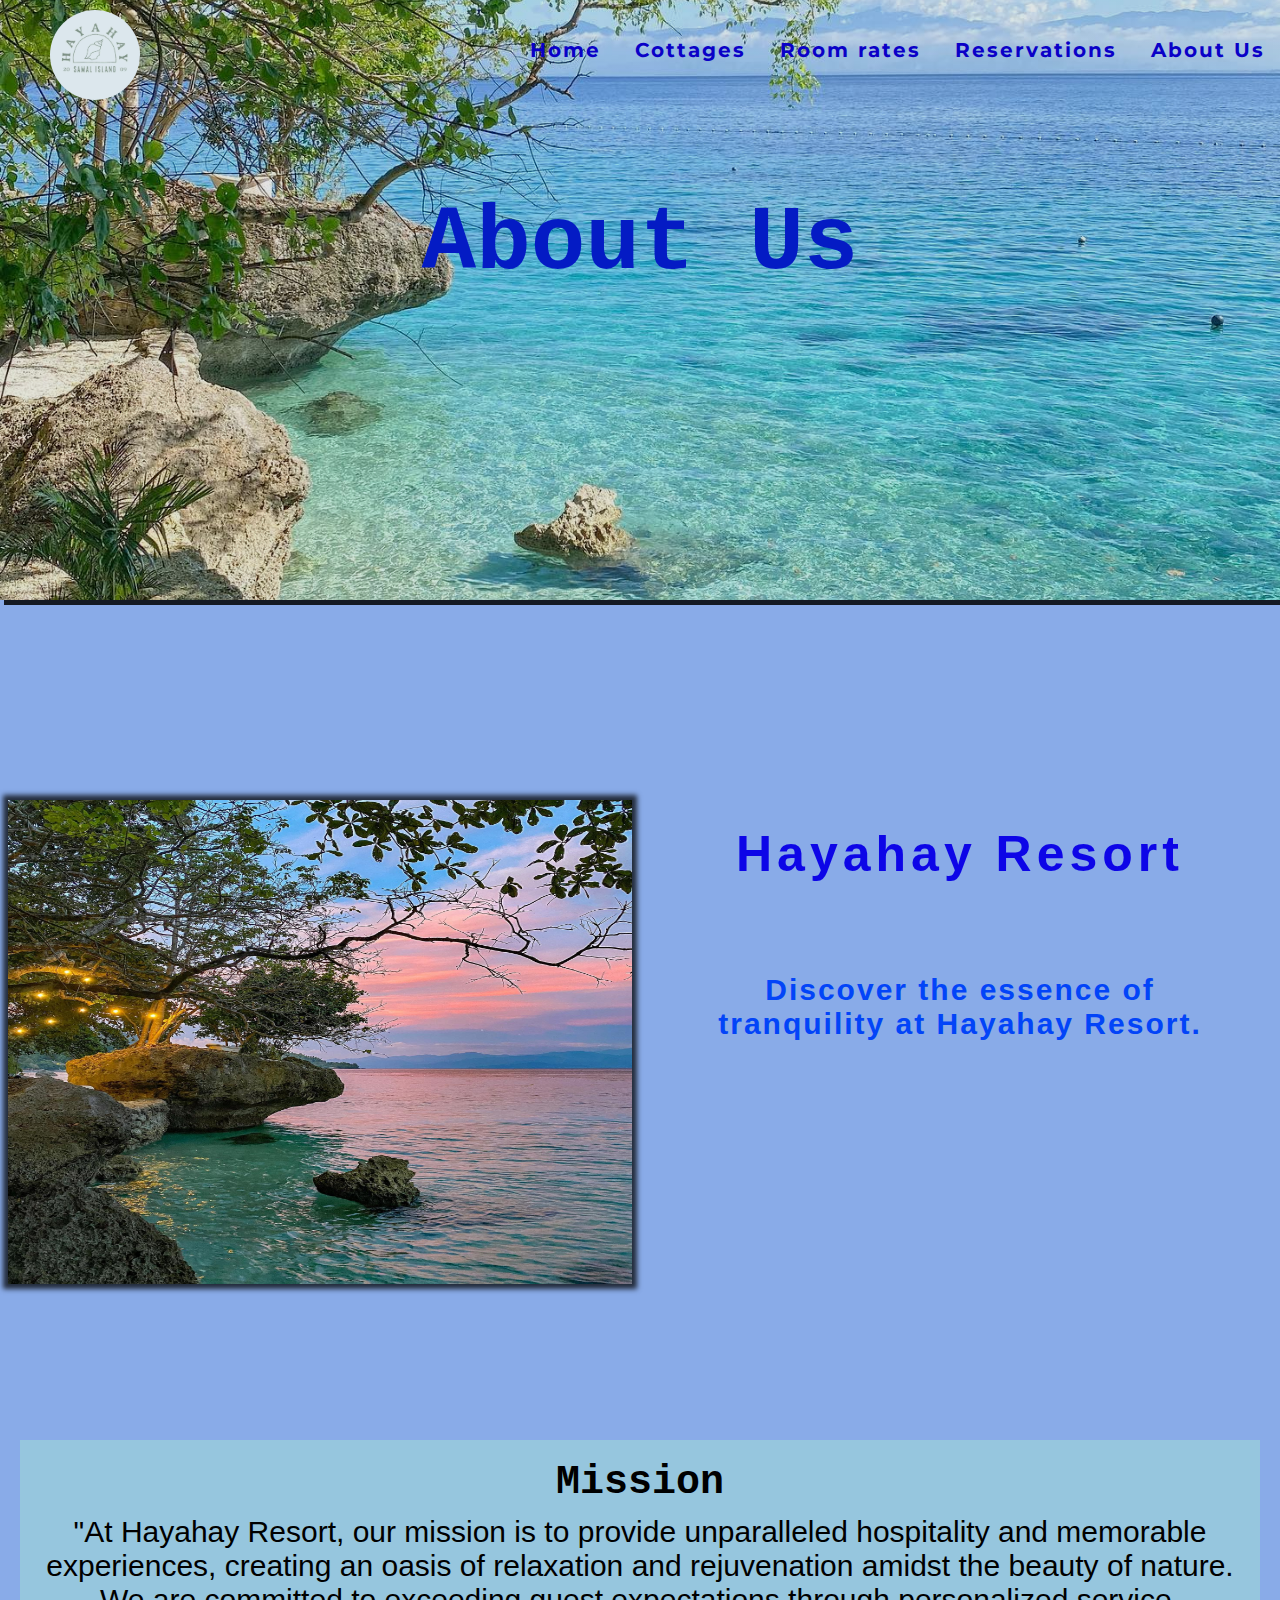
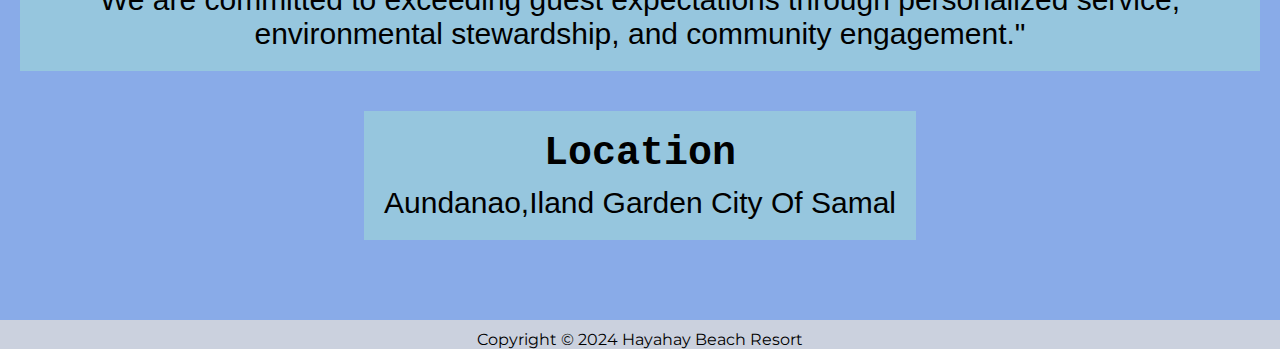
<file: pages/about.html>
<!DOCTYPE html>
<html lang="en">

<head>
    <meta charset="UTF-8">
    <meta http-equiv="X-UA-Compatible" content="IE=edge">
    <meta name="viewport" content="width=device-width, initial-scale=1.0">
    <title>Hayahay Resort::About</title>
    <link rel="stylesheet" href="https://cdnjs.cloudflare.com/ajax/libs/animate.css/4.1.1/animate.min.css" />
    <link href="https://fonts.googleapis.com/css2?family=Montserrat:wght@400;500;700&display=swap" rel="stylesheet">
    <link href="https://fonts.googleapis.com/css2?family=Bebas+Neue&display=swap" rel="stylesheet">
    <link rel="stylesheet" href="../css/about.css">
</head>

<body>
    <header class="header-about">
        <div class="nav-area">
            <div class="logo">
                <img src="../images/hero.jpg" alt="">
                <h3>
                    Hayahay Resort
                </h3>
            </div>
        </div>
        <ul class="menu-area">
            <li><a href="../index.html">Home</a></li>
            <li><a href="../pages/cottages.html">Cottages</a></li>
            <li><a href="../pages/room-rates.html">Room rates</a></li>
            <li><a href="../pages/reservations.html">Reservations</a></li>
            <li><a href="../pages/about.html">About Us</a></li>
        </ul>

        <div class="about-content">
            <h1 class="animate__animated animate__bounce">About Us</h1>

    </header>

    <main>
        <section class="about-section1">
            <div class="section-img">
                <img src="../images/about/1.jpg" alt="">
            </div>
            <div class="section-content">
                <div class="section-description">
                    <h1>
                        Hayahay Resort
                    </h1>
                    <p>Discover the essence of tranquility at Hayahay Resort.
                    </p>
                </div>
            </div>
        </section>
        <section>
            <div class="about-history">
                <div class="history-content">
                    <div class="history-description">
                        <h1>Mission</h1>
                        <p>"At Hayahay Resort, our mission is to provide unparalleled hospitality and memorable
                            experiences, creating an oasis of relaxation and rejuvenation amidst the beauty of nature.
                            We are committed to exceeding guest expectations through personalized service, environmental
                            stewardship, and community engagement."</p>
                    </div>
                </div>

                <div class="history-content">
                    <div class="history-description">
                        <h1>Location</h1>
                            <p>Aundanao,Iland Garden City Of Samal</p>
                    </div>
                </div>
            </div>

            <div id="map-container">
            </div>
        </section>

        <!-- footer start in here -->
        <footer>
            Copyright &copy; 2024 Hayahay Beach Resort<br>
        </footer>

</body>

</html>
</file>
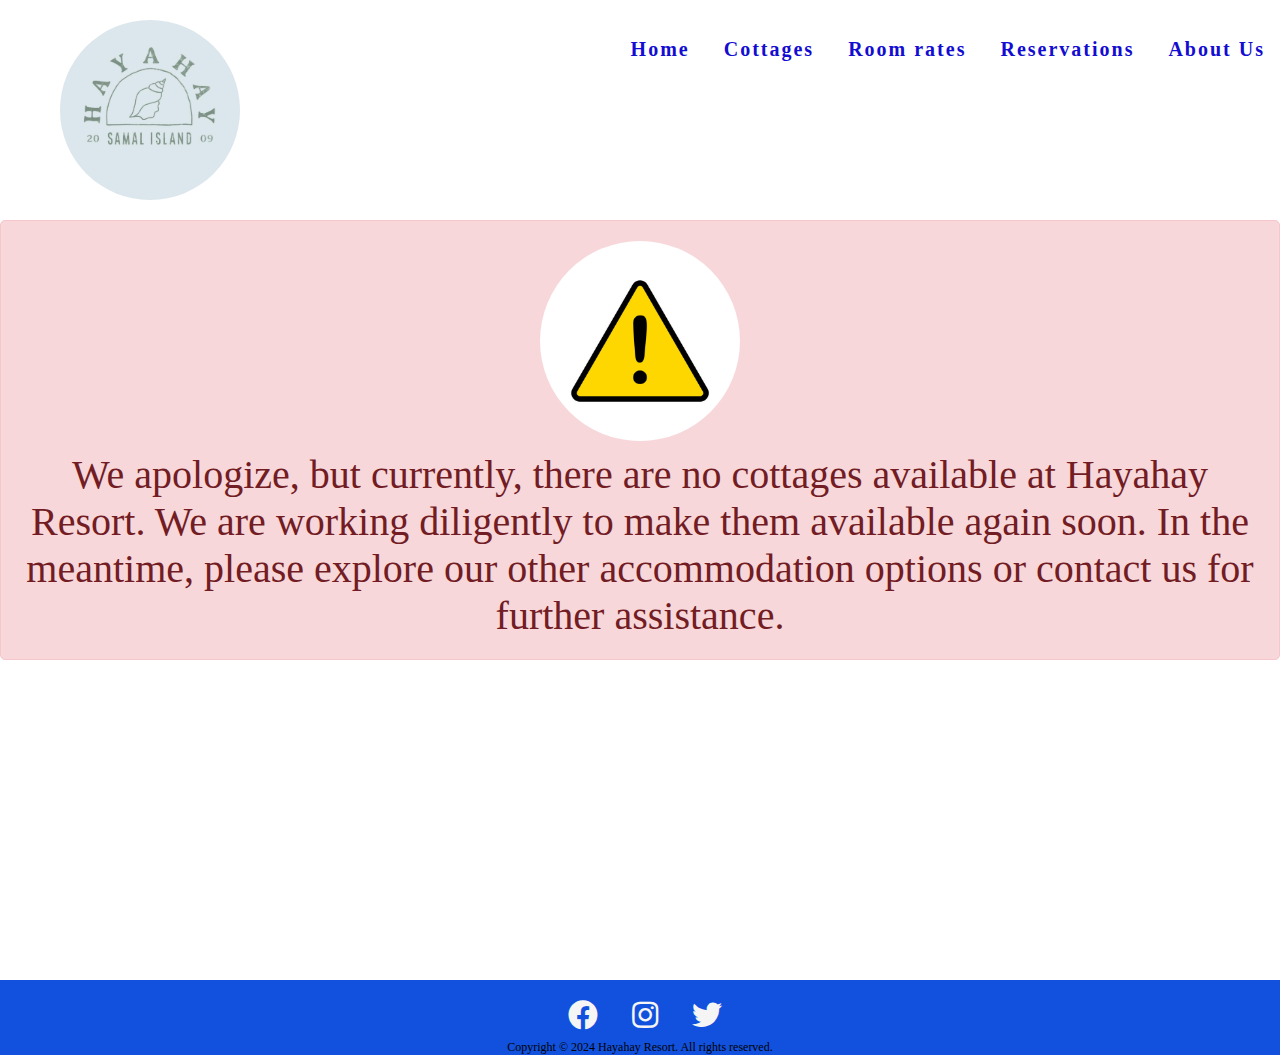
<file: pages/cottages.html>
<!DOCTYPE html>
<html lang="en">

<head>
    <meta charset="UTF-8">
    <meta name="viewport" content="width=device-width, initial-scale=1.0">
    <link rel="stylesheet" href="../css/cottages.css">
    <link rel="stylesheet" href="https://cdnjs.cloudflare.com/ajax/libs/animate.css/4.1.1/animate.min.css" />
    <link rel="stylesheet" href="//use.fontawesome.com/releases/v5.0.7/css/all.css">
    <link rel="stylesheet" href="https://use.fontawesome.com/releases/v5.0.7/css/all.css">
    <link href="https://fonts.googleapis.com/css2?family=Montserrat:wght@400;500;700&display=swap" rel="stylesheet">
    <link href="https://fonts.googleapis.com/css2?family=Bebas+Neue&display=swap" rel="stylesheet">
    <title>Hayahay Resort::Cottages</title>
</head>

<body>
    <!--====== header start in here ==========-->
    <header>
        <div class="nav-area">
            <div class="logo">
                <img src="../images/hero.jpg" alt="">
                <h3>
                  Hayahay Resort
                </h3>
            </div>
            <ul class="menu-area">
                <li><a href="../index.html">Home</a></li>
                <li><a href="../pages/cottages.html">Cottages</a></li>
                <li><a href="../pages/room-rates.html">Room rates</a></li>
                <li><a href="../pages/reservations.html">Reservations</a></li>
                <li><a href="../pages/about.html">About Us</a></li>
            </ul>
        </div>
    </header>
 <!--====== header end in here ==========-->


    <!--====== main start in here ==========-->
    <div class="message-container">
        <img class="animate__animated animate__lightSpeedInRight" src="../images/cottages/none.png" alt="">
        <p class="animate__animated animate__lightSpeedInLeft">We apologize, but currently, there are no cottages available at Hayahay Resort. We are working diligently to make them available again soon. In the meantime, please explore our other accommodation options or contact us for further assistance.</p>
      </div>
      

    <!--====== footer start in here ==========-->
    <footer>
        <div class="social-icons">
            <a href="#"><i class="fab fa-facebook"></i></a>
            <a href="#"><i class="fab fa-instagram"></i></a>
            <a href="#"><i class="fab fa-twitter"></i></a>
        </div>
        <p>Copyright © <span id="currentYear">2024</span> Hayahay Resort. All rights reserved.</p>
    </footer>
    <!--======= footer end in here ==========-->

</body>

</html>
</file>
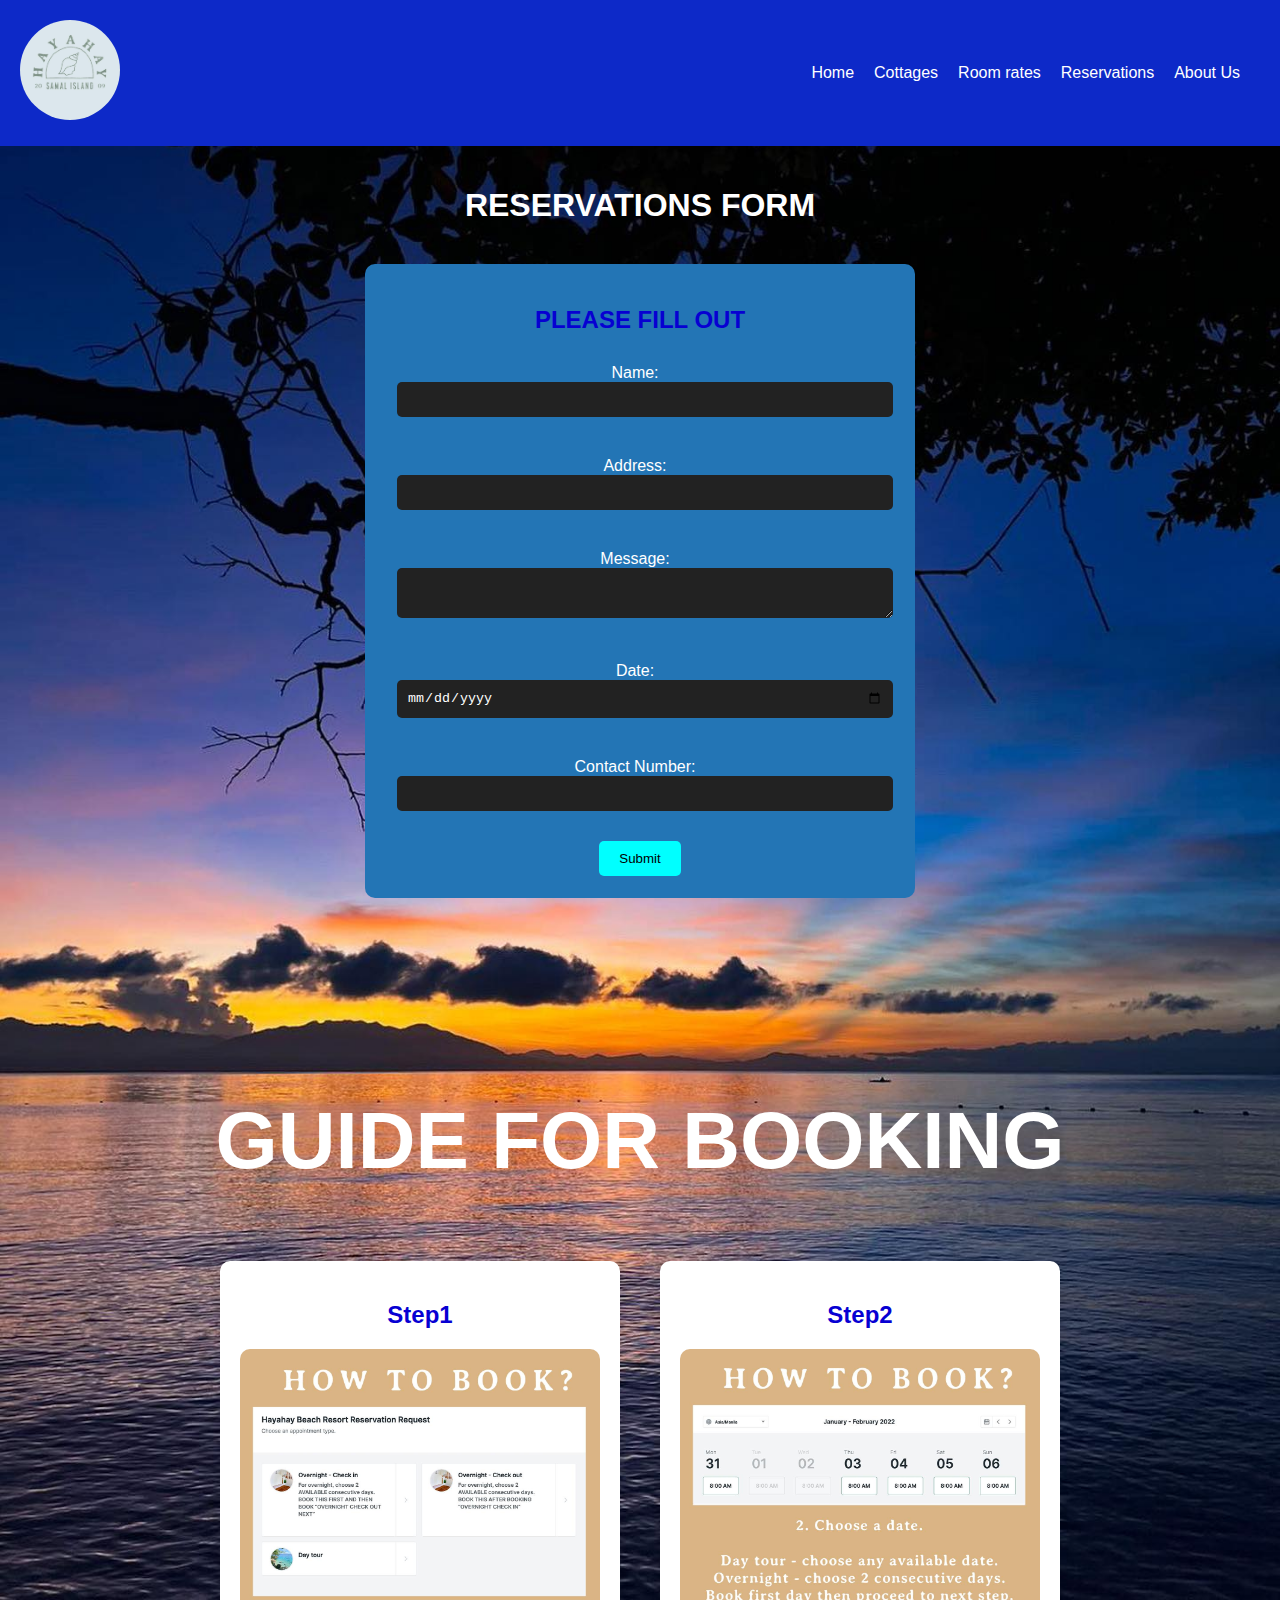
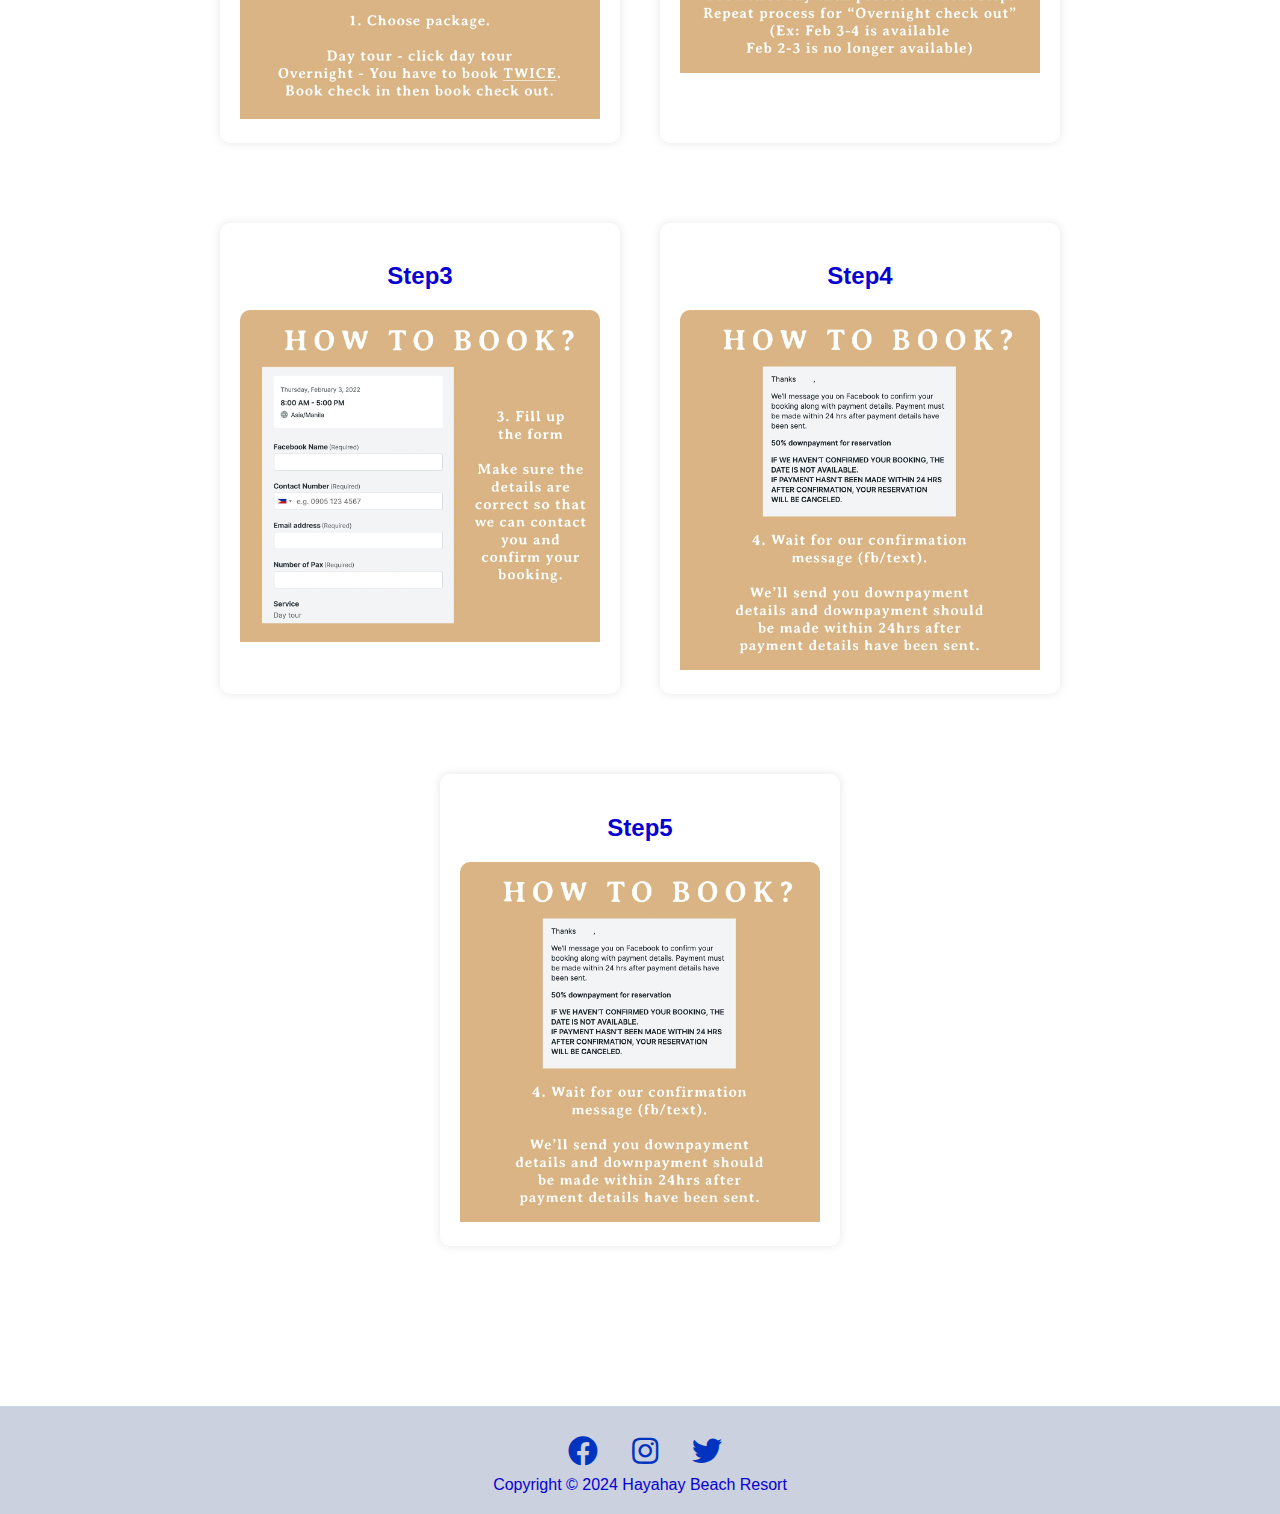
<file: pages/reservations.html>
<!DOCTYPE html>
<html lang="en">
<!-- divinectorweb.com -->

<head>
  <meta charset="UTF-8">
  <meta http-equiv="X-UA-Compatible" content="IE=edge">
  <meta name="viewport" content="width=device-width, initial-scale=1.0">
  <title>Hayahay Resort::Reservation</title>
  <link rel="stylesheet" href="https://cdnjs.cloudflare.com/ajax/libs/animate.css/4.1.1/animate.min.css" />
  <link rel="stylesheet" href="//use.fontawesome.com/releases/v5.0.7/css/all.css">
  <link rel="stylesheet" href="https://use.fontawesome.com/releases/v5.0.7/css/all.css">
  <link href="https://fonts.googleapis.com/css2?family=Montserrat:wght@400;500;700&display=swap" rel="stylesheet">
  <link href="https://fonts.googleapis.com/css2?family=Bebas+Neue&display=swap" rel="stylesheet">
  <link rel="stylesheet" href="../css/reservation.css">
</head>

<body>
  <div class="nav-area">
    <div class="logo">
      <img src="../images/hero.jpg" alt="">
      <h3>
        Hayahay Resort
      </h3>
    </div>
    <ul class="menu-area">
      <li><a href="../index.html">Home</a></li>
      <li><a href="../pages/cottages.html">Cottages</a></li>
      <li><a href="../pages/room-rates.html">Room rates</a></li>
      <li><a href="../pages/reservations.html">Reservations</a></li>
      <li><a href="../pages/about.html">About Us</a></li>
    </ul>
  </div>
  <main class="wrapper">
    <div class="wrapper-content">
      <h1>RESERVATIONS FORM</h1>
    </div>

    <div class="container">
      <form action="#" method="POST" class="neon-border">
        <h2>PLEASE FILL OUT</h2>
        <div class="form-group">
          <label for="name">Name:</label>
          <input type="text" id="name" name="name" required>
        </div>
        <div class="form-group">
          <label for="address">Address:</label>
          <input type="text" id="address" name="address" required>
        </div>
        <div class="form-group">
          <label for="message">Message:</label>
          <textarea id="message" name="message" required></textarea>
        </div>
        <div class="form-group">
          <label for="date">Date:</label>
          <input type="date" id="date" name="date" required>
        </div>
        <div class="form-group">
          <label for="contact">Contact Number:</label>
          <input type="tel" id="contact" name="contact" required>
        </div>
        <button type="submit">Submit</button>
      </form>
    </div>

    <section class="wrapper1">
      <div class="wrapper-content1">
        <h1>GUIDE FOR BOOKING</h1>
      </div>
      <div class="guide-container">

        <div class="guides">
          <h2>Step1</h2>
          <img src="../images/booking/1.jpg" alt="">
        </div>

        <div class="guides">
          <h2>Step2</h2>
          <img src="../images/booking/2.jpg" alt="">
        </div>

        <div class="guides">
          <h2>Step3</h2>
          <img src="../images/booking/3.jpg" alt="">
        </div>

        <div class="guides">
          <h2>Step4</h2>
          <img src="../images/booking/4.jpg" alt="">
        </div>

        <div class="guides">
          <h2>Step5</h2>
          <img src="../images/booking/4.jpg" alt="">
        </div>

      </div>
    </section>
  </main>

  <!-- footer start in here -->
  <footer>
    <div class="social-icons">
      <a href="#"><i class="fab fa-facebook"></i></a>
      <a href="#"><i class="fab fa-instagram"></i></a>
      <a href="#"><i class="fab fa-twitter"></i></a>
  </div>
    Copyright &copy; 2024 Hayahay Beach Resort<br><a href=""></a>
  </footer>

</body>

</html>
</file>
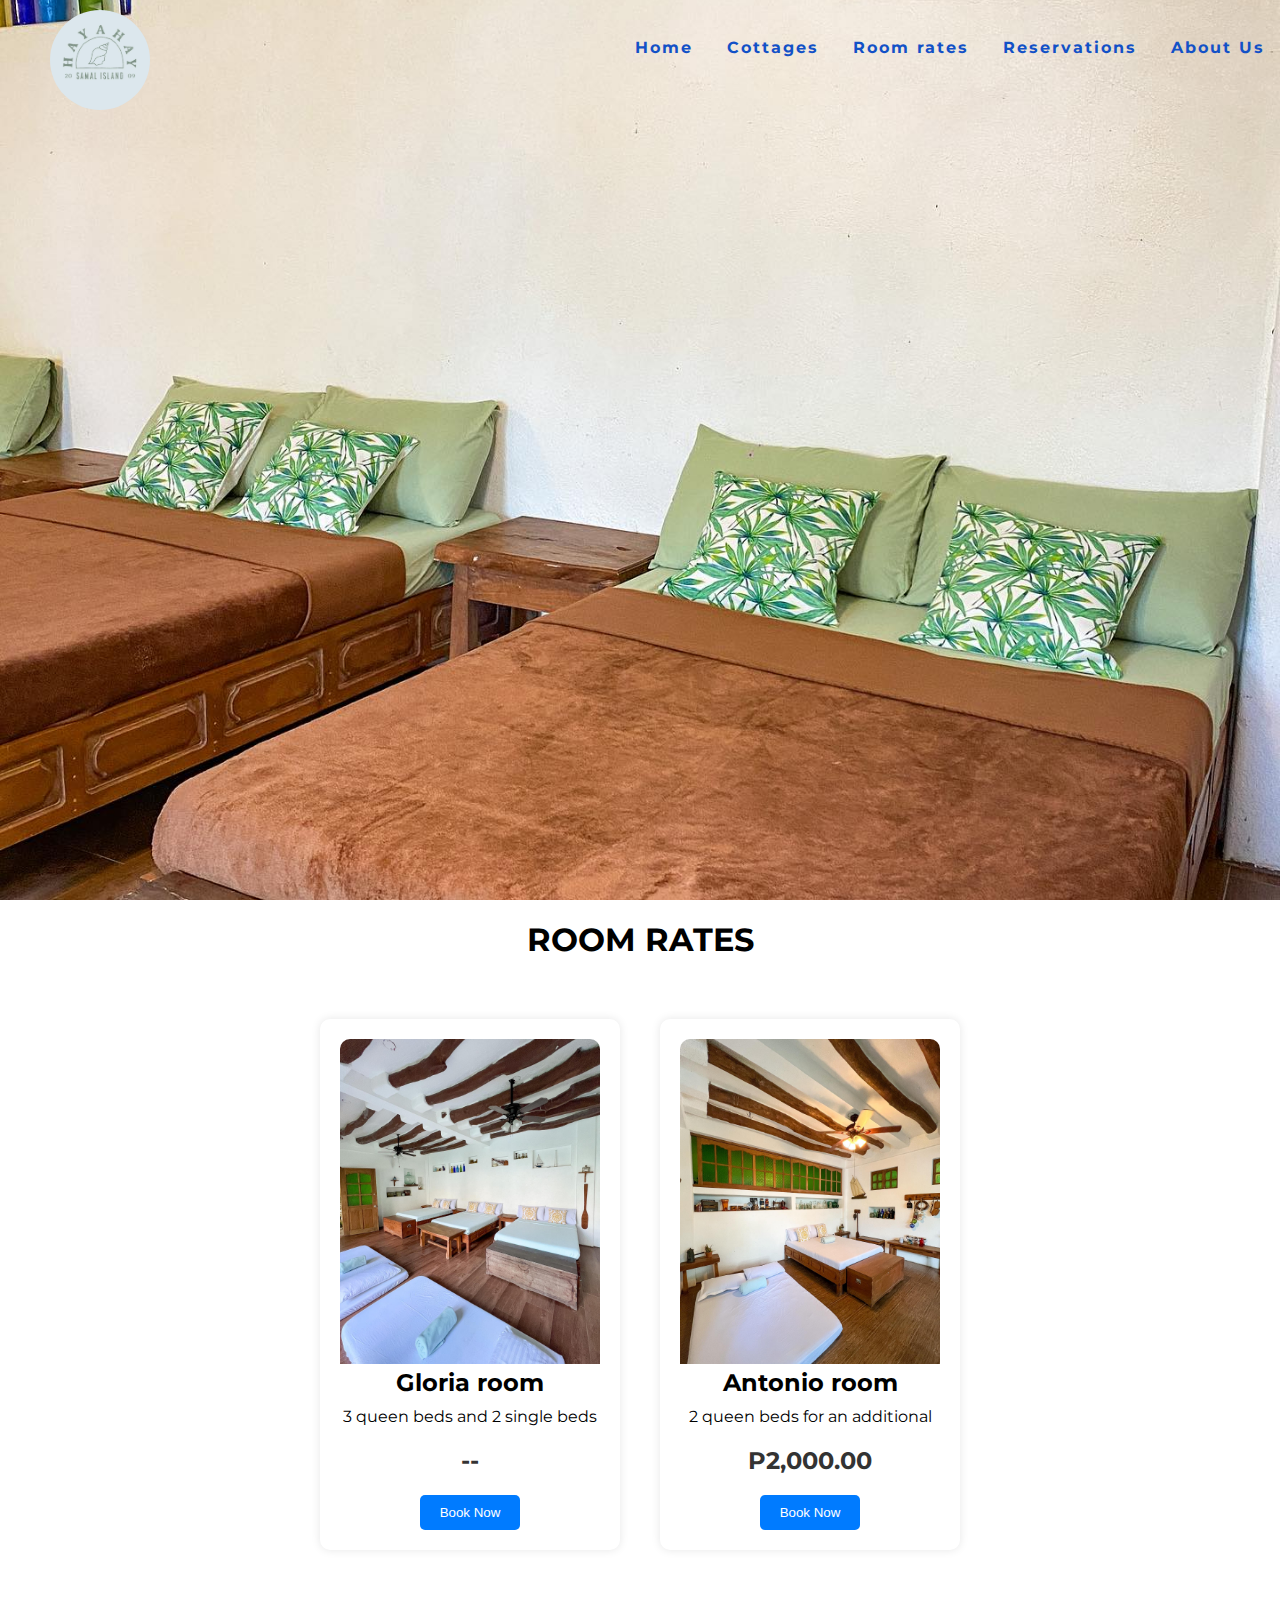
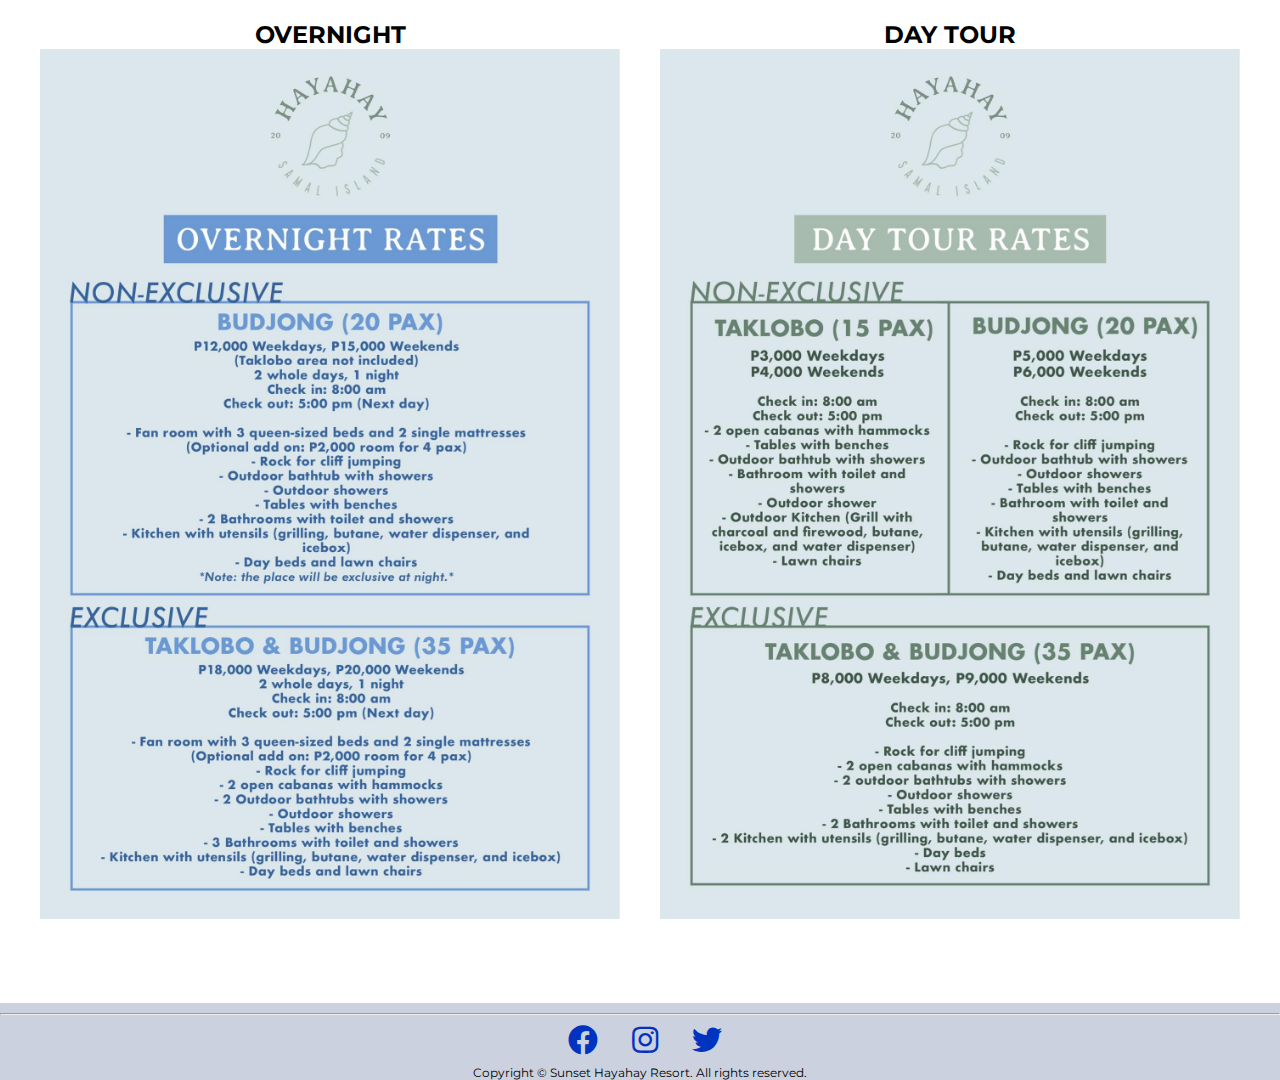
<file: pages/room-rates.html>
<!DOCTYPE html>
<html lang="en">

<head>
    <meta charset="UTF-8">
    <meta http-equiv="X-UA-Compatible" content="IE=edge">
    <meta name="viewport" content="width=device-width, initial-scale=1.0">
    <title>Hayahay Resort</title>
    <link rel="stylesheet" href="https://cdnjs.cloudflare.com/ajax/libs/animate.css/4.1.1/animate.min.css" />
    <link rel="stylesheet" href="//use.fontawesome.com/releases/v5.0.7/css/all.css">
    <link rel="stylesheet" href="https://use.fontawesome.com/releases/v5.0.7/css/all.css">
    <link href="https://fonts.googleapis.com/css2?family=Montserrat:wght@400;500;700&display=swap" rel="stylesheet">
    <link href="https://fonts.googleapis.com/css2?family=Bebas+Neue&display=swap" rel="stylesheet">
    <link rel="stylesheet" href="../css/rates.css">
</head>

<body>

    <!--============ header start here ===========-->
    <header>
        <div class="nav-area">
            <div class="logo">
                <img src="../images/hero.jpg" alt="">
            </div>
        </div>
        <ul class="menu-area">
            <li><a href="../index.html">Home</a></li>
            <li><a href="../pages/cottages.html">Cottages</a></li>
            <li><a href="../pages/room-rates.html">Room rates</a></li>
            <li><a href="../pages/reservations.html">Reservations</a></li>
            <li><a href="../pages/about.html">About Us</a></li>
        </ul>
        </div>
    </header>
    <!--========= header end here ===========-->

    <!--========== main start here =========-->
    <main class="wrapper">
        <div class="wrapper-content">
            <h1>ROOM RATES</h1>
        </div>

        <div class="room-container">
            <div class="room-item">
                <img src="../images/rooms/1.jpg" alt="Standard Room">
                <h2>
                    Gloria room
                </h2>
                <p>
                    3 queen beds and 2 single beds
                </p>
                <span class="price">--</span>
                <div class="btn-room">
                    <button>
                        Book Now
                    </button>
                </div>
            </div>
            
                <div class="room-item">
                    <img src="../images/rooms/2.jpg"    alt="Standard Room">
                    <h2>Antonio room</h2>
                    <p>2 queen beds for an additional </p>
                    <span class="price">P2,000.00</span>
                    <div class="btn-room">
                        <button>Book Now</button>
                    </div>
            </div>

        </div>
    </main>

    <div class="overnight-rates">
        <div class="exclusive">
            <h2>OVERNIGHT</h2>
            <img src="../images/rooms/overnight.jpg" alt="">
           
        </div>
        <div class="day-tour">
            <h2>DAY TOUR</h2>
            <img src="../images/rooms/day tour.jpg" alt="">
            
        </div>
    </div> 
    <!--============ main end here ==============>

    <!-======= footer start in here ==========-->
    <footer>
        <hr class="line">
        <div class="social-icons">
            <a href="#"><i class="fab fa-facebook"></i></a>
            <a href="#"><i class="fab fa-instagram"></i></a>
            <a href="#"><i class="fab fa-twitter"></i></a>
        </div>
        <p>Copyright © <span id="currentYear"></span> Sunset Hayahay Resort. All rights reserved.</p>
    </footer>

    <!--======= footer end in here ==========-->

</body>

</html>
</file>
<file: css/about.css>
* {
    margin: 0;
    padding: 0;
    box-sizing: border-box;
}

body {
    font-family: 'Montserrat', sans-serif;
    background: rgb(137,171,232);
    background: linear-gradient(298deg, rgba(137,171,232,1) 0%, rgba(137,171,232,1) 0%, rgba(137,171,232,1) 89%, rgba(226,242,251,1) 98%, rgba(95,148,220,1) 100%, rgba(61,118,212,1) 100%, rgba(199,211,231,1) 100%, rgba(6,80,213,1) 100%, rgba(147,201,235,1) 100%, rgba(147,201,235,1) 100%);
}

header {
    position: relative;
    width: 100%;
    height: 600px;
    overflow: hidden;
}

.nav-area {
    height: 60px;
    position: absolute;
    width: 100%;
}

.logo {
    margin: 10px 50px;
    height: 60px;
    float: left;
    color: #0221ee;
    font-size: 26px;
    text-transform: capitalize;
}

.logo h3 {
    display: none;
    margin-top: 10px;
    margin-left: 100px;
}

.logo img {
    position: absolute;
    width: 90px;
    border-radius: 160%;

}

.menu-area {
    float: right;
    list-style: none;
    margin-top: 38px;
}

.menu-area li {
    display: inline-block;
    margin: 0 5px;
}

.menu-area li a {
    position: relative;
    text-decoration: none;
    color: #0a00c7;
    padding: 5px 10px;
    letter-spacing: 2px;
    font-weight: 700;
    font-size: 20px;

}

.menu-area li a:hover {
    color: deepskyblue;

}

.header-about {
    position: relative;
    overflow: hidden;
    background: linear-gradient(rgba(0, 0, 0, 0.10), rgba(0, 0, 0, 0.11)), url('../images/coast.jpg') center/cover no-repeat;
    box-shadow: 5px 4px 0px 1px rgba(0,0,0,0.85);
    -webkit-box-shadow: 5px 4px 0px 1px rgba(0,0,0,0.85);
    -moz-box-shadow: 5px 4px 0px 1px rgba(0,0,0,0.85);

}

.about-content {
    text-align: center;
    padding-top: 15%;
    width: 100%;
    color: #041bc4;
    font-weight: 800;
}

.about-content h1 {
    font-family: monospace;
    font-size: 7em;
}

.about-content p {
    color: #0336ae;
    font-size: 30px;
    margin: 5px 50px 5px 50px;
}

.animate__animated.animate__bounce {
    --animate-duration: 2s;

}

/* This changes all the animations globally */
:root {
    --animate-duration: 800ms;
    --animate-delay: 0.9s;
}

.about-section1 {
    margin-top: 15%;
    width: 100%;
    height: 500px;
    display: flex;

}

.section-content {
    padding: 0.5em 0.5em 0.5em;
    width: 50%;
    height: 100%;


}

.section-description {
    text-align: center;
    width: 100%;
    font-family: 'Trebuchet MS', 'Lucida Sans Unicode', 'Lucida Grande', 'Lucida Sans', Arial, sans-serif;
}

.section-description h1 {
    color: #0d05e7;
    padding-top: 0.5em;
    font-size: 50px;
    letter-spacing: 5px;

}

.section-description p {
    color: #0244f8;
    font-size: 30px;
    padding: 3em 1em 1em 1em;
    font-weight: 700;
    letter-spacing: 2px;
}

.section-img {
    display: inline-block;
    padding: 0.5em 0.5em 0.5em;
    width: 50%;
    height: 100%;

}

.section-img img {
    width: 100%;
    height: 100%;
    box-shadow: 0px 0px 5px 5px rgba(0, 0, 0, 0.75);
    -webkit-box-shadow: 0px 0px 5px 5px rgba(0, 0, 0, 0.75);
    -moz-box-shadow: 0px 0px 5px 5px rgba(0, 0, 0, 0.75);
}

.about-history {
    margin-top: 10%;
    display: flex;
    flex-wrap: wrap;
    justify-content: center;
    text-align: center;
}

.history-content {
    background-color: #96c6de;
    padding: 20px;
    margin: 20px;
}

.history-image img {
    max-width: 100%;
    height: auto;
}

.history-description h1 {
    font-size: 40px;
    font-family: monospace;
}

.history-description p{
    font-size: 30px;
    padding-top: 10px;
    font-family: sans-serif;
}

footer {
    background-color: #cbd1de;
    padding: 10px 0 0 0;
    text-align: center;
    margin: 60px 0 0 0;
}

.social-icons {
    margin-top: 10px;
}

.social-icons a {
    margin-left: 20px;
    display: inline-block;
    margin-right: 10px;
    padding-bottom: 10px;
}

.social-icons i {
    font-size: 30px;
    color: #0033bf;
}

footer p {
    font-size: 12px
}

@media only screen and (max-width: 768px) {
    body{
        font-family: 'Moonstrat';
        background-color: #dfe1e2;
        background-image: url(../images/sunset.jpg);
        background-attachment: fixed;
        background-repeat: no-repeat;
    }

    .header-about {
        max-height: 30vh;
        background-color: #444;
        position: relative;
        background-image: none;
    }

    .logo {
        display: flex;
        justify-content: center;
        align-items: center;
        margin: 0;
        padding: 0;
        width: 100%;
        position: absolute;
    
      }
      .logo h3{
        display: none;
        margin: 0;
        padding: 0;
      }
    
      .logo img {
        margin-right: 80%;
        border-radius: 100%;
        height: 100;
        width: 50px;
      }

      .menu-area {
        width: 100%;
        height: auto;
        text-align: center;
      }
    

    .menu-area li {
        padding: 5px;
        display: block;
        text-align: center;
    }

    .menu-area li a{
        margin: 0;
        padding: 0;
        font-size: 20px;
        color: rgb(5, 5, 194);
    }

    .about-content {
        display: none;
        padding-top: 10%;
    }

    .about-content h1 {
        font-size: 4em;
    }

    .about-content p {
        font-size: 20px;
        margin: 5px 20px;
    }

    .about-section1 {
        margin-top: 30%;
        flex-direction: column;
    }

    .section-content,
    .section-img {
        width: 100%;
        height: 350px;
    }

    .section-content{
        position: absolute;
        
    }


    .section-description h1 {
        font-size: 30px;
        color: #fff;
    }

    .section-description p {
        color: #fff;
        font-size: 16px;
        padding: 1em;
    }

    .about-history {
        flex-direction: column;
    }

    .history-content{
        border-radius: 30px;
    }

    .history-description {
        padding: 20px;
        background-color: #96c6de;
   
    }

    .history-description h1 {
        font-size: 2em;
        font-family:  sans-serif;
    }

    .history-description p {
        font-size: 1em;
        font-family:  sans-serif;
    }

    footer {
        margin-top: 20px;
        padding-bottom: 20px;
    }

    .social-icons a {
        margin: 0 10px;
    }

    .social-icons i {
        font-size: 24px;
    }

    
}
</file>
<file: css/cottages.css>
* {
    margin: 0;
    padding: 0;
    box-sizing: border-box;
}

header {
    position: relative;
    width: 100%;
    height: 200px;

}

.nav-area {
    height: 90vh;
    position: absolute;
    width: 100%;
}

.logo {
    width: 200px;
    padding: 10px;
    margin: 10px 50px;
    float: left;
    color: #0a3e9e;
    font-size: 26px;
    text-transform: capitalize;
}

.logo h3{
    display: none;
}

.logo img{
    width: 100px;
    display: flex;
    height: 150px;
    border-radius: 100%;
}


.nav-area img {
    width: 100%;
    height: 100%;
    position: relative;
}


.menu-area {
    float: right;
    list-style: none;
    margin-top: 38px;
}

.menu-area li {
    display: inline-block;
    margin: 0 5px;
}

.menu-area li a {
    position: relative;
    text-decoration: none;
    color: #130cd1;
    padding: 5px 10px;
    letter-spacing: 2px;
    font-weight: 700;
    font-size: 20px;
}

.menu-area li a:hover {
    color: rgb(12, 188, 247);

}

.message-container {
    background-color: #f8d7da;
    color: #721c24;
    border: 1px solid #f5c6cb;
    border-radius: 5px;
    padding: 20px;
    margin: 20px 0;
    margin-bottom: 25%;
    font-size: 40px;
    text-align: center;
}

.message-container img {
    border-radius: 50%;
    width: 200px;
}


footer {
    background-color: #1151dd;
    padding: 10px 0 0 0;
    text-align: center;
}

.social-icons {
    margin-top: 10px;
}

.social-icons a {
    margin-left: 20px;
    display: inline-block;
    margin-right: 10px;
    padding-bottom: 10px;
}

.social-icons i {
    font-size: 30px;
    color: #f5f5f5;
}

footer p {
    font-size: 12px
}


@media only screen and (max-width: 767px) {

    header {
        background-color: #2a2aea;
    }

    .nav-area {
        height: auto;
        text-align: center;
    }

    .logo {
        float: none;
        display: none;
        margin: 10px auto;
    }

    .logo img {
        display: none;
        width: 50px;

    }

    .menu-area {
        float: none;
        margin-top: 20px;
    }

    .menu-area li {
        display: block;
        margin: 10px 0;
    }

    .menu-area li a {
        color: #ffffff;
    }

    .message-container img {
        float: center;
        border-radius: 100%;
        width: 150px;
        margin-bottom: 20px;
    }

    .message-container {
        text-align: center;
        padding-top: 20px;
        width: 100%;
    }

    .message-container p {
        font-size: 20px;
    }

}
</file>
<file: css/reservation.css>
/* General Styles */
body {
  font-family: Arial, sans-serif;
  margin: 0;
  padding: 0;
  color: #0700d2;
  z-index: -1;
}

/* Navigation Area */
.nav-area {
  display: flex;
  justify-content: space-between;
  align-items: center;
  padding: 20px;
  background-color: #0d29c8;
}

.logo {
  color: #fff;
  font-size: 24px;
}

.logo h3{
  display: none;
}

.logo img{
  width: 100px;
  border-radius: 100%;
}

.menu-area {
  list-style-type: none;
  margin: 0;
  padding: 0;
  display: flex;
}

.menu-area li {
  margin-right: 20px;
}

.menu-area li a {
  color: #fff;
  text-decoration: none;
}


.wrapper {
  background-image: url(../images/sunrise.jpg);
  background-repeat: no-repeat;
  background-attachment: fixed;
  background-size: cover;
  max-width: 100%;
  margin: 0 auto;
  padding: 20px;
}

/* Reservations Form */
.wrapper-content {
  color: #fff;
  text-align: center;
  margin-bottom: 40px;
}

.container {
  margin: 0 auto;
  width: 550px;
  text-align: center;
}

.neon-border {
  border: 2px solid transparent;
  padding: 20px;
  border-radius: 10px;
  background-color: #2375b5;
  animation: neon-border-animation 1.5s infinite alternate;
}

@keyframes neon-border-animation {
  0% {
    border-color: #fff;
    box-shadow: 0 0 5px #fff, 0 0 10px #fff;
  }

  100% {
    border-color: #0ff;
    box-shadow: 0 0 15px #0ff, 0 0 20px #0ff;
  }
}

.form-group {
  padding: 10px;
  margin-right: 10px;
  margin-bottom: 20px;
}

label {
  color: #fff;
}

input[type="text"],
input[type="tel"],
input[type="date"],
textarea {
  width: 100%;
  padding: 10px;
  border: none;
  border-radius: 5px;
  background-color: #222;
  color: #fff;
  outline: none;
}

button {
  padding: 10px 20px;
  background-color: #0ff;
  border: none;
  border-radius: 5px;
  color: #000;
  cursor: pointer;
  transition: background-color 0.3s;
}

button:hover {
  background-color: #0cf;
}

.wrapper1 {
  max-width: 1400px;
  margin: 10% 0 0 0;
  padding: 20px;
}

.wrapper-content1 {
  color: #ffffff;
  font-size: 40px;
  text-align: center;
  margin-bottom: 40px;
  margin-top: 40px;
}

.guide-container {
  display: flex;
  flex-wrap: wrap;
  justify-content: center;
}

.guides {
  border: #0033bf;
  width: 360px;
  padding: 20px;
  margin: 20px;
  margin-bottom: 60px;
  background-color: #fff;
  border-radius: 10px;
  box-shadow: 0 0 10px rgba(0, 0, 0, 0.1);
  text-align: center;
  transition: all 1s ease-in-out;
}

.guides img {
  max-width: 100%;
  height: auto;
  border-radius: 10px 10px 0 0;
}

.guides:hover {
  width: 500px;
  height: 500px;
}

footer {
  background-color: #cbd1de;
  padding: 20px;
  text-align: center;
  margin: 60px 0 0 0;
}

.social-icons {
  margin-top: 10px;
}

.social-icons a {
  margin-left: 20px;
  display: inline-block;
  margin-right: 10px;
  padding-bottom: 10px;
}

.social-icons i {
  font-size: 30px;
  color: #0033bf;
}

footer p {
  font-size: 12px
}

/* Media Queries */
@media screen and (max-width: 768px) {
  .nav-area {
    flex-direction: column;
    align-items: center;
    background-color: #222;
  }

  .menu-area {
    text-align: center;
    display: block;
    margin-top: 10px;
  }

  .logo {
    width: 100%;
    border-bottom: solid;
  
  }

  .logo h3{
    margin-left: 30px;
    font-size: 30px;
    text-align: center;
  }

  .logo img{
    margin-top: 25px;
    position: absolute;
    margin-right: 60%;
    width: 50px;
    border-radius: 100%;
  }

  .menu-area li {
    margin: 10px 4px 2px 10px;
  }

  .wrapper-content1 h1 {
    color: #fff;
  }

  .container {
    width: 100%;
  }

  .guide-container {
    width: calc(100% - 40px);
    margin: 20px auto;
  }

  .guides{
    width: 40%;
    transition: all 1s ease-in-out;
  }

  .guides:hover{
    width: 90%;
    height: auto;
  }

}
</file>
<file: css/rates.css>
* {
  margin: 0;
  padding: 0;
  box-sizing: border-box;
}

body {
  font-family: 'Montserrat', sans-serif;

}

header {
  position: relative;
  width: 100%;
  height: 100vh;
  background-image: url(../images/rooms/4.jpg);
  background-size: cover;
  background-position: center;
  background-attachment: fixed;
  background-repeat: no-repeat;
}


.nav-area {
  height: 60px;
  position: absolute;
  width: 100%;
}


.logo {
  width: 500px;
  margin: 10px 50px;
  height: 60px;
  float: left;
  color: #0a3e9e;
  font-size: 20px;
  text-transform: capitalize;
}


.logo img{
  position: absolute;
  width: 100px;
  border-radius: 100%;
}

.menu-area {
  float: right;
  list-style: none;
  margin-top: 38px;
}

.menu-area li {
  display: inline-block;
  margin: 0 5px;
}

.menu-area li a {
  position: relative;
  text-decoration: none;
  color: #1251c7;
  padding: 5px 10px;
  letter-spacing: 2px;
  font-weight: 700;
}

.menu-area li a:hover {
  color: deepskyblue;

}

.wrapper {
  max-width: 1400px;
  margin: 0 auto;
  padding: 20px;
}

.wrapper-content {
  text-align: center;
  margin-bottom: 40px;
}

.room-container {
  display: flex;
  flex-wrap: wrap;
  justify-content: center;
}

.room-item {
  width: 300px;
  padding: 20px;
  margin: 20px;
  background-color: #fff;
  border-radius: 10px;
  box-shadow: 0 0 10px rgba(0, 0, 0, 0.1);
  text-align: center;
}

.room-item img {
  max-width: 100%;
  height: auto;
  border-radius: 10px 10px 0 0;
}

.room-item h2 {
  margin-bottom: 10px;
}

.room-item p {
  margin-bottom: 20px;
}

.price {
  font-size: 24px;
  font-weight: bold;
  color: #333;
}

.btn-room {
  margin-top: 20px;
  width: 100%;
}

button {
  padding: 10px 20px;
  background-color: #007bff;
  border: none;
  border-radius: 5px;
  color: #fff;
  cursor: pointer;
  transition: background-color 0.3s;
}

button:hover {
  background-color: #0056b3;
}


.overnight-rates {
  display: flex;
  justify-content: center;
  align-items: center;
  padding: 20px;
}

.exclusive,
.day-tour {
  text-align: center;
  margin: 0 20px;
}

.exclusive img,
.day-tour img {
  max-width: 100%;
  height: auto;
}

.exclusive h2,
.day-tour h2 {
  font-size: 24px;
  margin-top: 10px;
}

/*====== Footer here ==========*/
footer {
  background-color: #cbd1de;
  padding: 10px 0 0 0;
  text-align: center;
  margin: 60px 0 0 0;
}

.social-icons {
  margin-top: 10px;
}

.social-icons a {
  margin-left: 20px;
  display: inline-block;
  margin-right: 10px;
  padding-bottom: 10px;
}

.social-icons i {
  font-size: 30px;
  color: #0033bf;
}

footer p {
  font-size: 12px
}


/* Media Query for Mobile Devices */
@media screen and (max-width: 768px) {
  .nav-area {
    flex-direction: column;
    align-items: center;
    padding: 10px;
    height: 260px;
    background-color: #333;
  }

  .logo {
    display: flex;
    justify-content: center;
    align-items: center;
    margin: 0;
    padding: 0;
    width: 100%;
    margin-bottom: 20px;
    border-bottom: #cbd1de solid;

  }

  .logo img {
    margin-right: 20px;
    border-radius: 100%;
    height: 100;
    width: 50px;
  }

  .menu-area {
    padding-top: 70px;
    float: center;
    margin: 0 30% 0 25%;
  }

  .menu-area li {
    display: block;
    margin: 10px 0;
    text-align: center;
  }

  .menu-area li a {
    color: #fff;
  }

  .room-item {
    width: calc(100% - 40px);
    margin: 20px auto;
  }

  .overnight-rates {
    flex-direction: column;
  }

  .exclusive,
  .day-tour {
    margin: 20px 0;
  }

}
</file>
